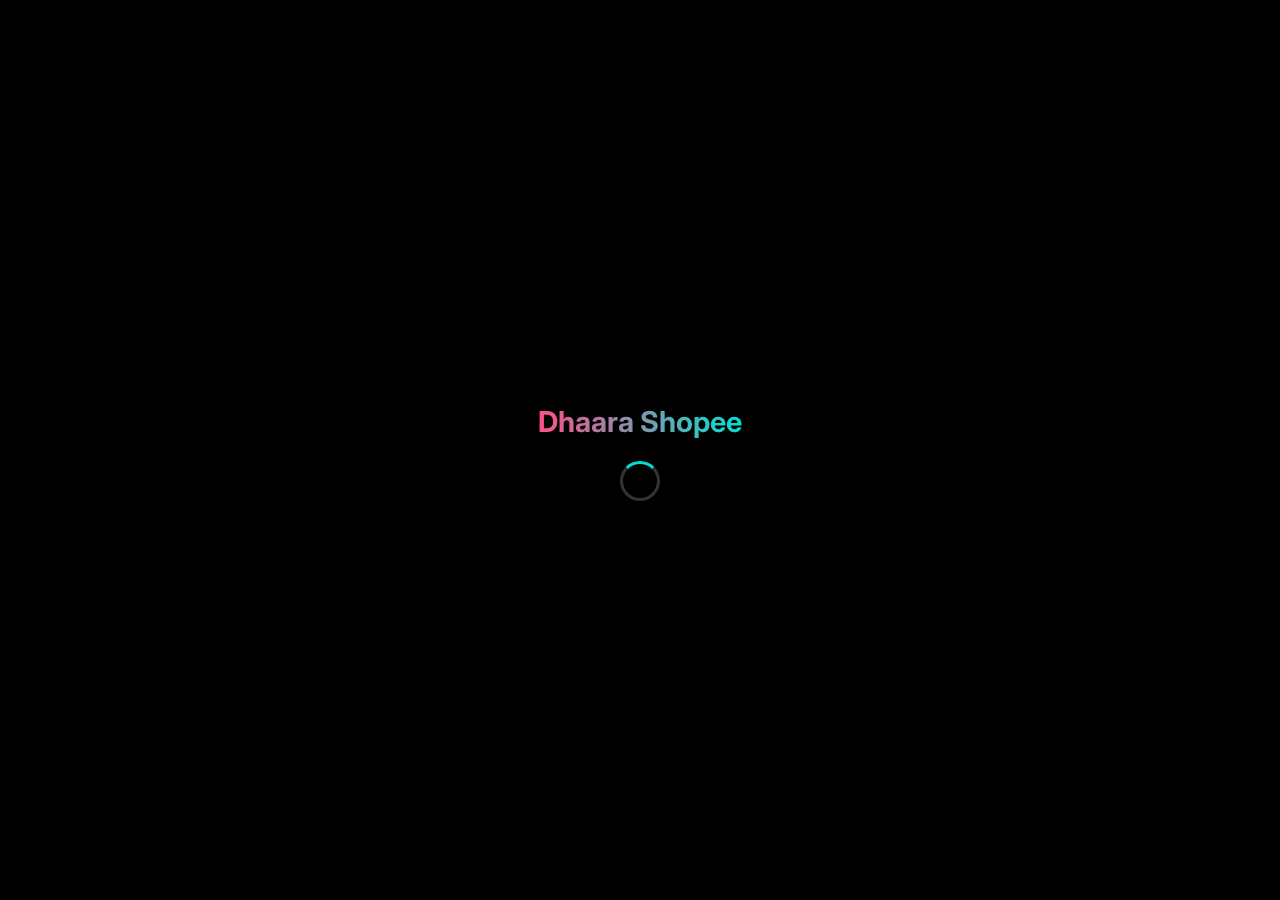
<file: index.html>
<!DOCTYPE html>
<html lang="en">
<head>
  <meta charset="UTF-8" />
  <meta name="viewport" content="width=device-width, initial-scale=1.0" />
  <title>Dhaara Shopee | Dropshipping Store</title>
  <link rel="stylesheet" href="style.css" />
  <link href="https://fonts.googleapis.com/css2?family=Inter:wght@400;600&family=Poppins:wght@400;700&display=swap" rel="stylesheet">
</head>

<body>
  <!-- 🌀 Preloader -->
  <div id="preloader">
    <div class="logo">Dhaara <span>Shopee</span></div>
    <div class="spinner"></div>
  </div>

  <!-- 🧭 Header -->
  <header class="sticky">
    <h1 class="logo">Dhaara <span>Shopee</span></h1>
    <nav>
      <a href="index.html" class="active">Home</a>
      <a href="about.html">About</a>
      <a href="products.html">Products</a>
      <a href="blog.html">Blog</a>
      <a href="contact.html">Contact</a>
    </nav>
  </header>

  <!-- 🌟 Hero Section -->
  <section class="hero">
    <h2>Empowering Your Dropshipping Journey</h2>
    <p>Sell high-quality products globally — fashion, gadgets, home décor, and more.</p>
    <a href="products.html" class="btn">Explore Products</a>
  </section>

  <footer>
    <p>© 2025 Dhaara Shopee. All rights reserved.</p>
  </footer>

  <script src="script.js"></script>
</body>
</html>
</file>
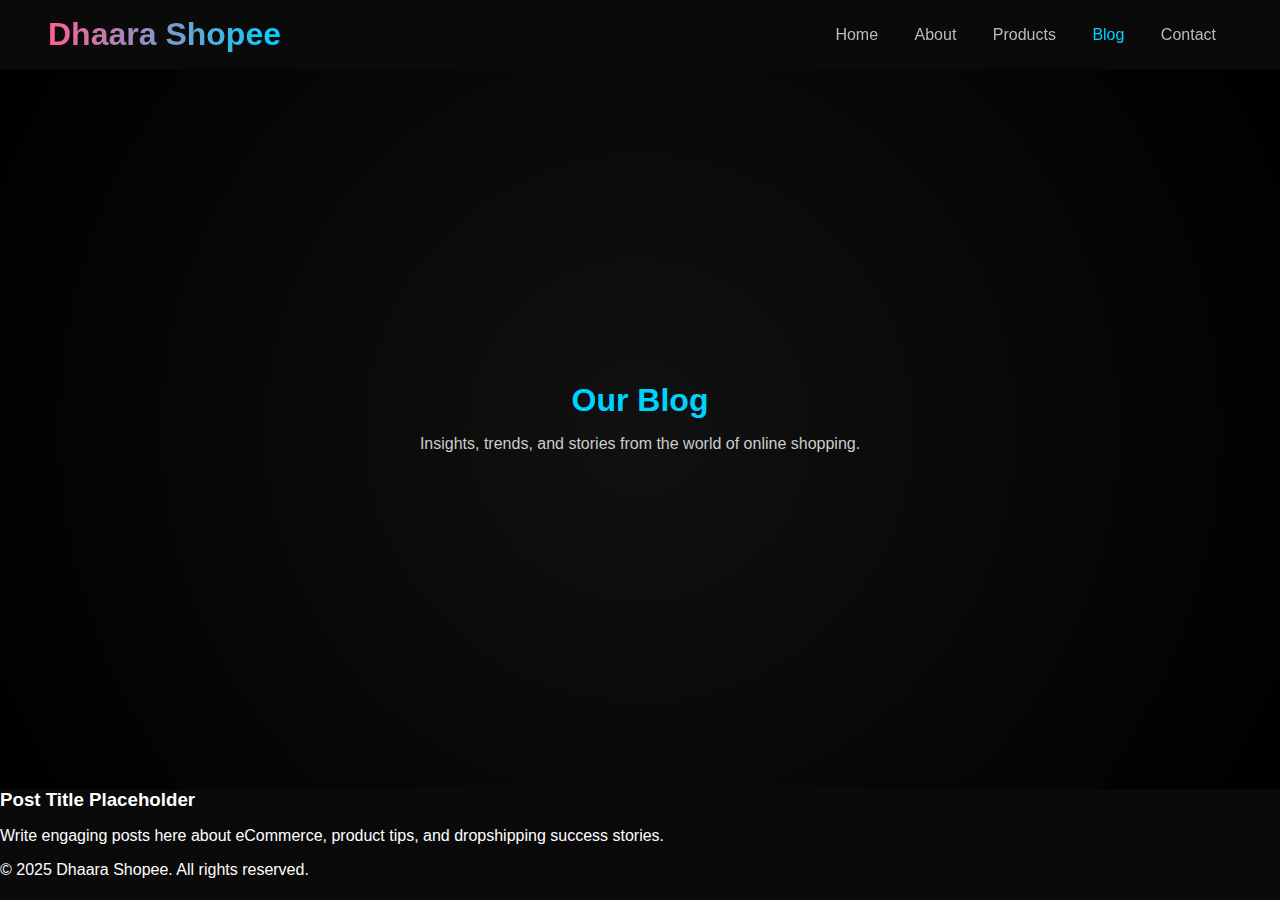
<file: blog.html>
<!DOCTYPE html>
<html lang="en">
<head>
  <meta charset="UTF-8" />
  <meta name="viewport" content="width=device-width, initial-scale=1.0" />
  <title>Blog | Dhaara Shopee</title>
  <link rel="stylesheet" href="css/style.css" />
</head>
<body>
  <header class="sticky">
    <h1 class="logo">Dhaara Shopee</h1>
    <nav>
      <a href="index.html">Home</a>
      <a href="about.html">About</a>
      <a href="products.html">Products</a>
      <a href="blog.html" class="active">Blog</a>
      <a href="contact.html">Contact</a>
    </nav>
  </header>

  <section class="hero small-hero">
    <h2>Our Blog</h2>
    <p>Insights, trends, and stories from the world of online shopping.</p>
  </section>

  <section class="content">
    <article class="blog-post">
      <h3>Post Title Placeholder</h3>
      <p>Write engaging posts here about eCommerce, product tips, and dropshipping success stories.</p>
    </article>
  </section>

  <footer>
    <p>© 2025 Dhaara Shopee. All rights reserved.</p>
  </footer>
</body>
</html>
</file>
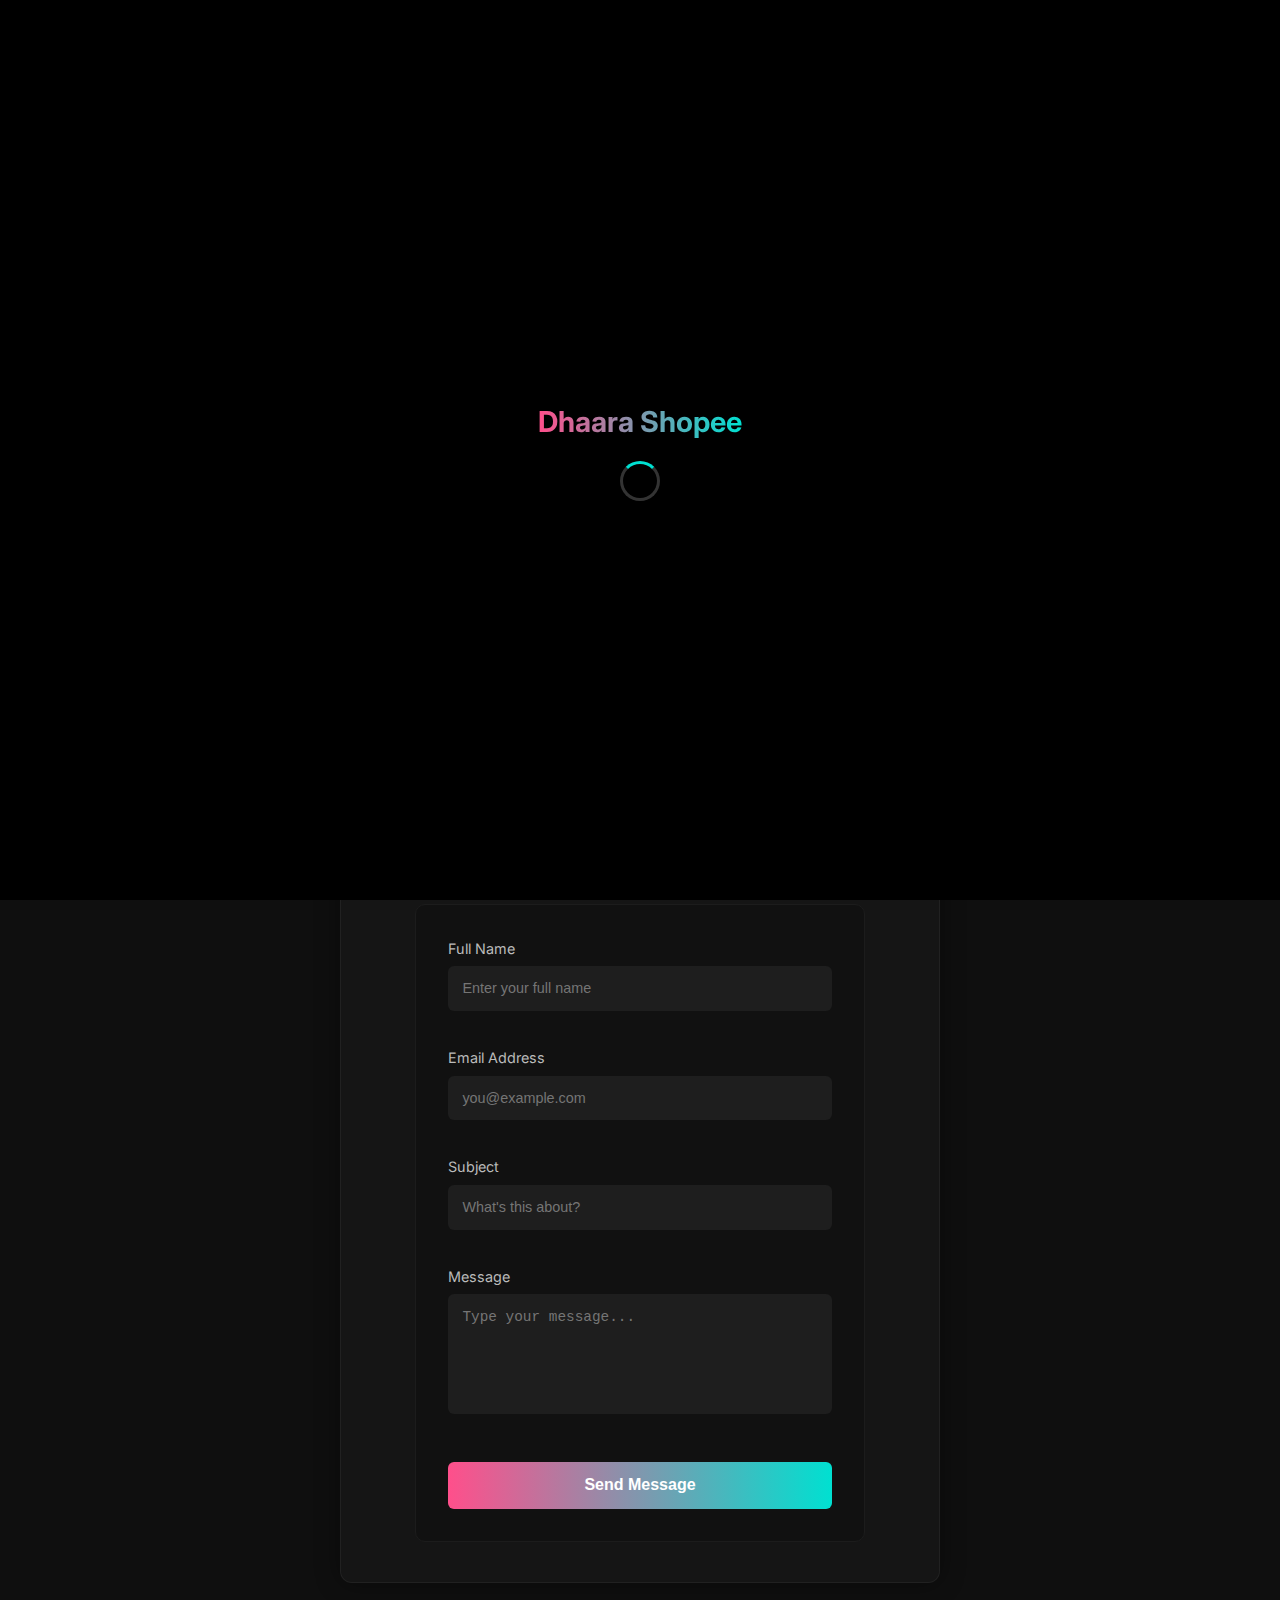
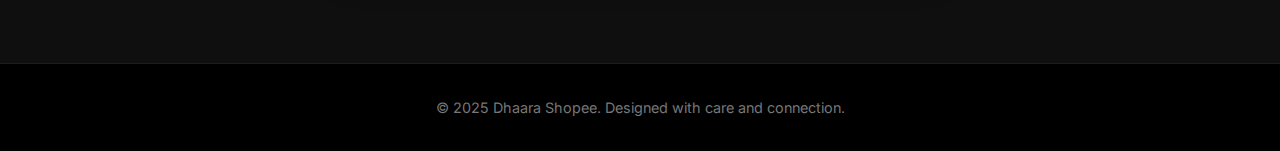
<file: contact.html>
<!DOCTYPE html>
<html lang="en">
<head>
  <meta charset="UTF-8" />
  <meta name="viewport" content="width=device-width, initial-scale=1.0" />
  <title>Contact Us | Dhaara Shopee</title>
  <meta name="description" content="Reach out to Dhaara Shopee — we're here to help with your shopping experience or any inquiries." />
  <link rel="stylesheet" href="style.css" />
  <link href="https://fonts.googleapis.com/css2?family=Inter:wght@400;600&family=Poppins:wght@600;700&display=swap" rel="stylesheet">
</head>

<body>
  <!-- Preloader -->
  <div id="preloader">
    <div class="logo">Dhaara <span>Shopee</span></div>
    <div class="spinner"></div>
  </div>

  <!-- Header -->
  <header>
    <div class="logo">Dhaara <span>Shopee</span></div>
    <nav>
      <a href="index.html">Home</a>
      <a href="about.html">About</a>
      <a href="products.html">Products</a>
      <a href="our-promise.html">Our Promise</a>
      <a href="blog.html">Blog</a>
      <a href="contact.html" class="active">Contact</a>
    </nav>
  </header>

  <!-- Hero -->
  <section class="hero">
    <h1>We’re Here to Help</h1>
    <p>Have a question or collaboration idea? Our team would love to hear from you.</p>
  </section>

  <!-- Contact Info -->
  <section class="content" style="text-align:center; padding:3rem 2rem;">
    <h2>Contact Information</h2>
    <div style="display:flex; justify-content:center; flex-wrap:wrap; gap:2rem; margin-top:2rem;">
      <div style="background:#161616; padding:1.5rem 2rem; border-radius:8px; min-width:250px;">
        <h3>📞 Call Us</h3>
        <p>+91 74064 09205</p>
      </div>
      <div style="background:#161616; padding:1.5rem 2rem; border-radius:8px; min-width:250px;">
        <h3>📧 Email</h3>
        <p>support@dhaarashopee.com</p>
      </div>
    </div>
  </section>

  <!-- Contact Form -->
  <section class="content" style="padding:5rem 2rem; display:flex; justify-content:center;">
    <div style="background:rgba(22,22,22,0.85); border:1px solid rgba(255,255,255,0.05); border-radius:12px; padding:2.5rem; max-width:600px; width:100%; box-shadow:0 0 25px rgba(0,0,0,0.4);">
      <h2 style="text-align:center; margin-bottom:1.5rem;">Send Us a Message</h2>
      <form id="contactForm" action="#" method="POST">
        <!-- Replace '#' with your Formspree URL later -->
        <div class="form-group" style="margin-bottom:1.2rem;">
          <label for="name" style="display:block; text-align:left; margin-bottom:0.4rem;">Full Name</label>
          <input type="text" id="name" name="name" placeholder="Enter your full name" required
            style="width:100%; padding:0.9rem; border:none; border-radius:6px; background:#1e1e1e; color:#fff;"/>
        </div>

        <div class="form-group" style="margin-bottom:1.2rem;">
          <label for="email" style="display:block; text-align:left; margin-bottom:0.4rem;">Email Address</label>
          <input type="email" id="email" name="email" placeholder="you@example.com" required
            style="width:100%; padding:0.9rem; border:none; border-radius:6px; background:#1e1e1e; color:#fff;"/>
        </div>

        <div class="form-group" style="margin-bottom:1.2rem;">
          <label for="subject" style="display:block; text-align:left; margin-bottom:0.4rem;">Subject</label>
          <input type="text" id="subject" name="subject" placeholder="What's this about?" required
            style="width:100%; padding:0.9rem; border:none; border-radius:6px; background:#1e1e1e; color:#fff;"/>
        </div>

        <div class="form-group" style="margin-bottom:1.5rem;">
          <label for="message" style="display:block; text-align:left; margin-bottom:0.4rem;">Message</label>
          <textarea id="message" name="message" rows="6" placeholder="Type your message..." required
            style="width:100%; padding:0.9rem; border:none; border-radius:6px; background:#1e1e1e; color:#fff; resize:none;"></textarea>
        </div>

        <div style="text-align:center;">
          <button type="submit" class="btn" 
            style="padding:0.9rem 2.5rem; border:none; border-radius:6px; background:linear-gradient(90deg,#ff4f8b,#00e0d1); color:white; font-weight:600; cursor:pointer; transition:0.3s;">
            Send Message
          </button>
        </div>
      </form>
    </div>
  </section>

  <!-- Footer -->
  <footer>
    <p>© 2025 Dhaara Shopee. Designed with care and connection.</p>
  </footer>

  <button id="backToTop" title="Go to top">↑</button>
  <script src="script.js"></script>
</body>
</html>
</file>
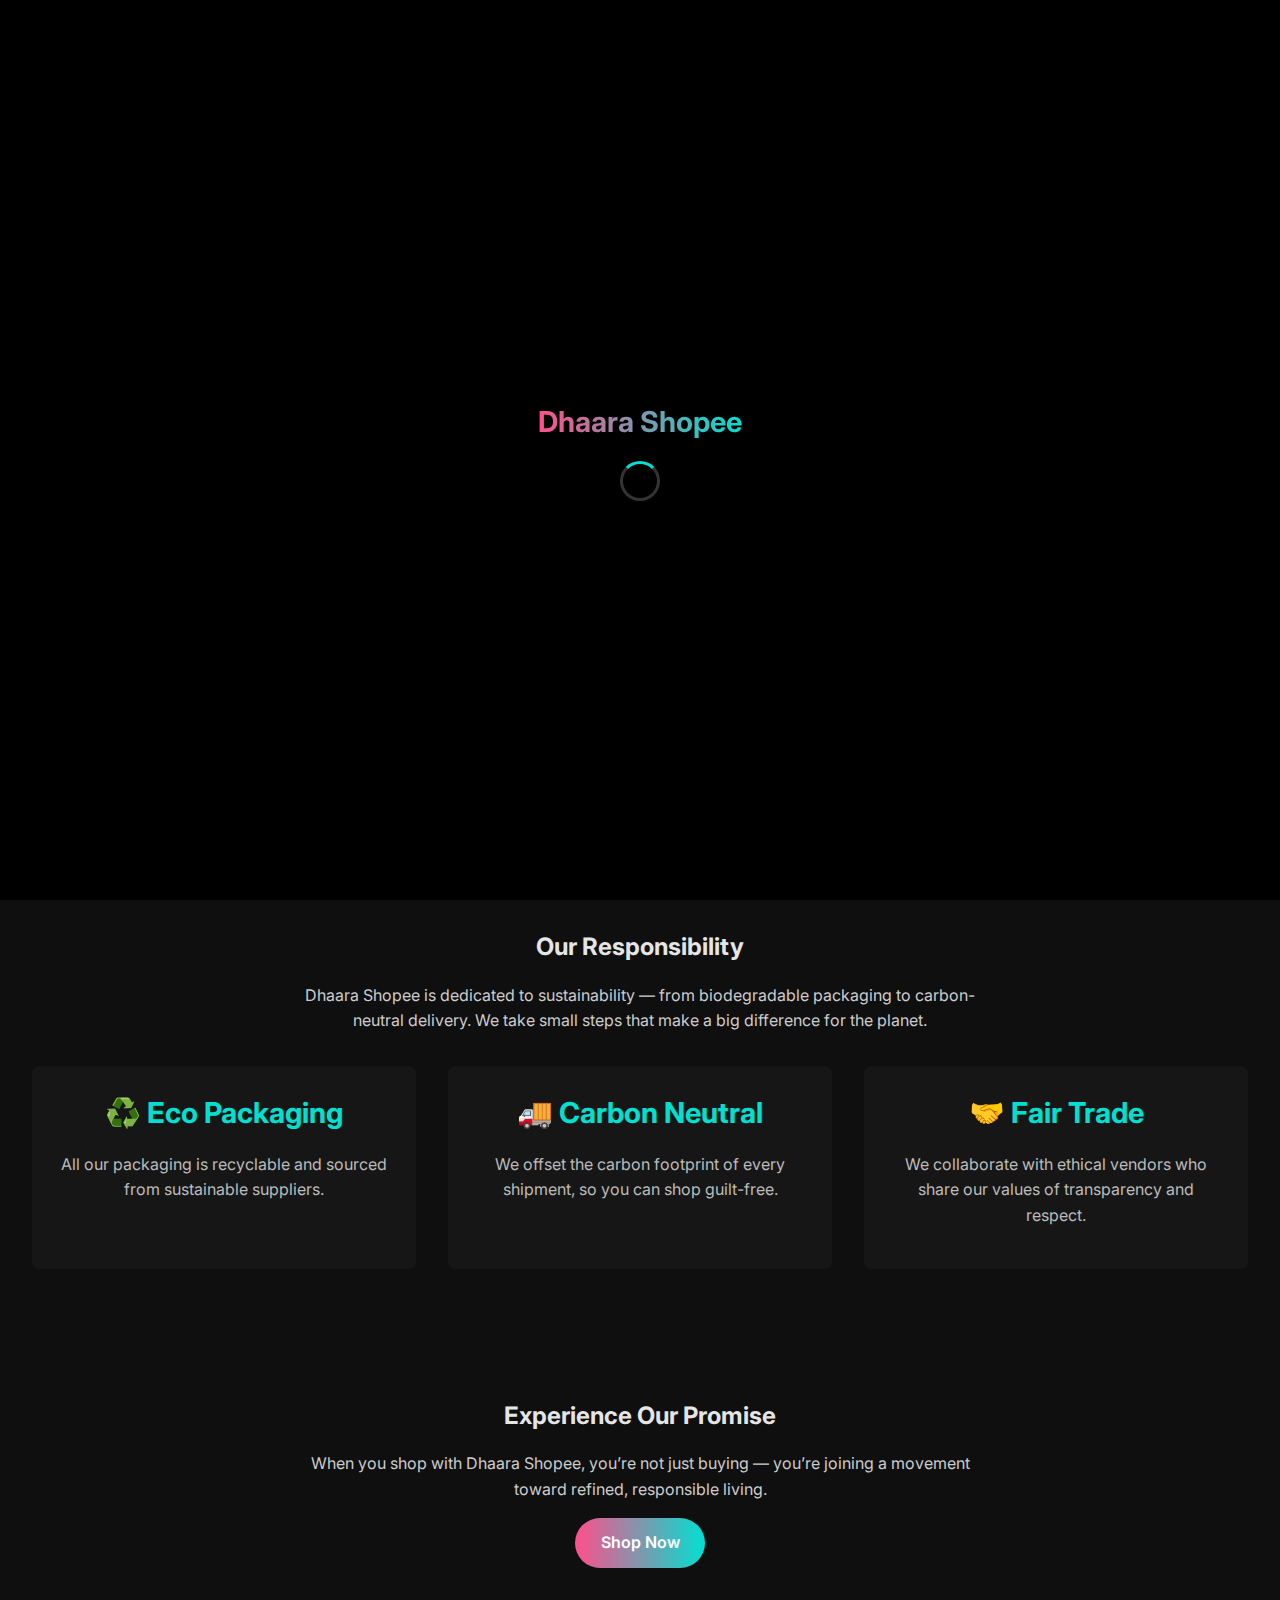
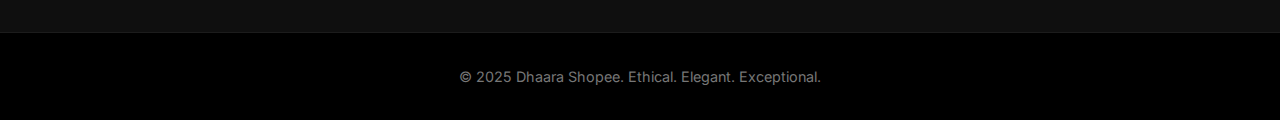
<file: our-promise.html>
<!DOCTYPE html>
<html lang="en">
<head>
  <meta charset="UTF-8" />
  <meta name="viewport" content="width=device-width, initial-scale=1.0" />
  <title>Our Promise | Dhaara Shopee</title>
  <meta name="description" content="At Dhaara Shopee, our promise is simple — quality craftsmanship, sustainable choices, and customer satisfaction. Discover how we redefine premium shopping." />
  <link rel="stylesheet" href="style.css" />
  <link href="https://fonts.googleapis.com/css2?family=Inter:wght@400;600&family=Poppins:wght@600;700&display=swap" rel="stylesheet">
</head>

<body>
  <!-- Preloader -->
  <div id="preloader">
    <div class="logo">Dhaara <span>Shopee</span></div>
    <div class="spinner"></div>
  </div>

  <!-- Header -->
  <header>
    <div class="logo">Dhaara <span>Shopee</span></div>
    <nav>
      <a href="index.html">Home</a>
      <a href="about.html">About</a>
      <a href="products.html">Products</a>
      <a href="our-promise.html" class="active">Our Promise</a>
      <a href="blog.html">Blog</a>
      <a href="contact.html">Contact</a>
    </nav>
  </header>

  <!-- Hero -->
  <section class="hero">
    <h1>Our Promise to You</h1>
    <p>We believe true luxury lies in trust, quality, and responsibility.  
    Every Dhaara Shopee product reflects our commitment to craftsmanship and care.</p>
  </section>

  <!-- Quality Assurance -->
  <section class="content" style="text-align:center; padding:4rem 2rem;">
    <h2>Quality You Can Feel</h2>
    <p style="max-width:750px; margin:1rem auto; color:#ccc;">
      From fabrics to finishes, each item undergoes multiple layers of quality testing.  
      Our artisans and designers ensure that every product embodies elegance and endurance.
    </p>

    <div style="display:grid; grid-template-columns:repeat(auto-fit,minmax(250px,1fr)); gap:2rem; margin-top:3rem;">
      <div class="value-card">
        <h3>🧵 Craftsmanship</h3>
        <p>Each product is made with meticulous attention to detail, ensuring timeless appeal and durability.</p>
      </div>
      <div class="value-card">
        <h3>🌿 Sustainability</h3>
        <p>We’re committed to using eco-friendly materials and supporting ethical sourcing practices.</p>
      </div>
      <div class="value-card">
        <h3>💖 Customer Care</h3>
        <p>Your satisfaction is at the heart of our mission. Our support team ensures a smooth experience — always.</p>
      </div>
    </div>
  </section>

  <!-- Sustainability Commitment -->
  <section class="content" style="text-align:center; padding:4rem 2rem;">
    <h2>Our Responsibility</h2>
    <p style="max-width:700px; margin:1rem auto; color:#ccc;">
      Dhaara Shopee is dedicated to sustainability — from biodegradable packaging to carbon-neutral delivery.  
      We take small steps that make a big difference for the planet.
    </p>

    <div style="display:grid; grid-template-columns:repeat(auto-fit,minmax(250px,1fr)); gap:2rem; margin-top:2rem;">
      <div style="background:#161616; padding:1.5rem; border-radius:8px;">
        <h3>♻️ Eco Packaging</h3>
        <p>All our packaging is recyclable and sourced from sustainable suppliers.</p>
      </div>
      <div style="background:#161616; padding:1.5rem; border-radius:8px;">
        <h3>🚚 Carbon Neutral</h3>
        <p>We offset the carbon footprint of every shipment, so you can shop guilt-free.</p>
      </div>
      <div style="background:#161616; padding:1.5rem; border-radius:8px;">
        <h3>🤝 Fair Trade</h3>
        <p>We collaborate with ethical vendors who share our values of transparency and respect.</p>
      </div>
    </div>
  </section>

  <!-- CTA -->
  <section class="content" style="text-align:center; padding:4rem 2rem;">
    <h2>Experience Our Promise</h2>
    <p style="max-width:700px; margin:1rem auto; color:#ccc;">
      When you shop with Dhaara Shopee, you’re not just buying — you’re joining a movement toward refined, responsible living.
    </p>
    <a href="products.html" class="btn">Shop Now</a>
  </section>

  <!-- Footer -->
  <footer>
    <p>© 2025 Dhaara Shopee. Ethical. Elegant. Exceptional.</p>
  </footer>

  <button id="backToTop" title="Go to top">↑</button>
  <script src="script.js"></script>
</body>
</html>
</file>
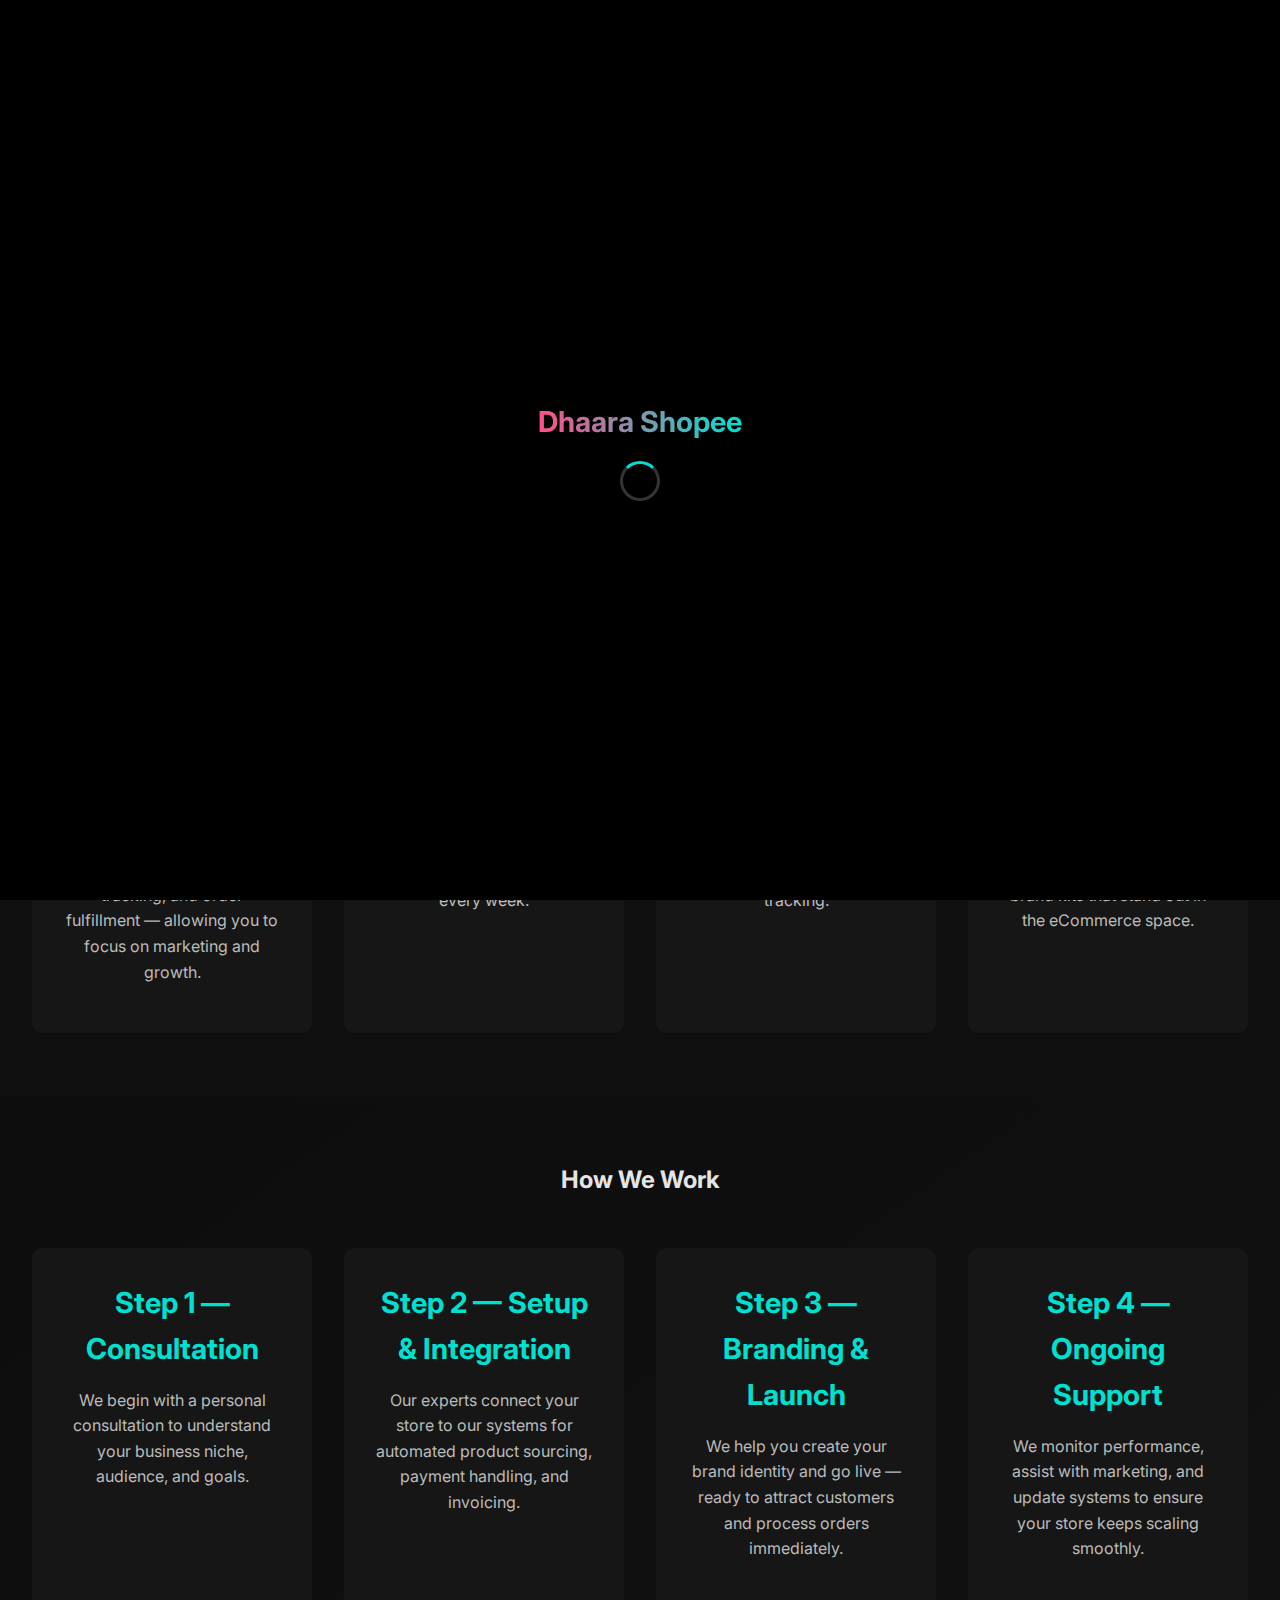
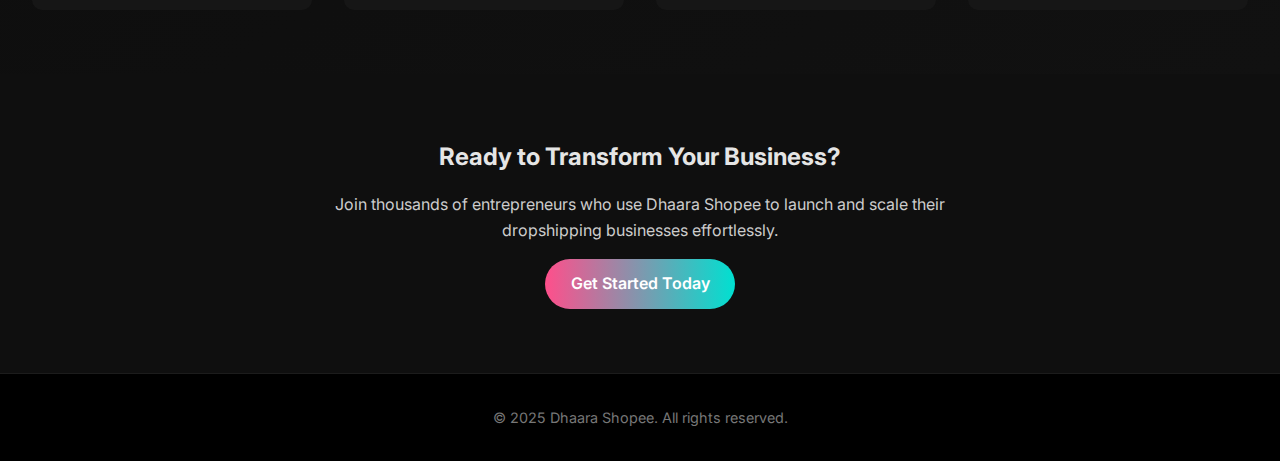
<file: services.html>
<!DOCTYPE html>
<html lang="en">
<head>
  <meta charset="UTF-8" />
  <meta name="viewport" content="width=device-width, initial-scale=1.0" />
  <title>Our Services | Dhaara Shopee</title>
  <meta name="description" content="Explore Dhaara Shopee’s dropshipping, automation, logistics, and branding services that empower your online business." />
  <link rel="stylesheet" href="style.css" />
  <link href="https://fonts.googleapis.com/css2?family=Inter:wght@400;600&family=Poppins:wght@600;700&display=swap" rel="stylesheet">
</head>

<body>
  <!-- Preloader -->
  <div id="preloader">
    <div class="logo">Dhaara <span>Shopee</span></div>
    <div class="spinner"></div>
  </div>

  <!-- Header -->
  <header>
    <div class="logo">Dhaara <span>Shopee</span></div>
    <nav>
      <a href="index.html">Home</a>
      <a href="about.html">About</a>
      <a href="services.html" class="active">Services</a>
      <a href="products.html">Products</a>
      <a href="blog.html">Blog</a>
      <a href="contact.html">Contact</a>
    </nav>
  </header>

  <!-- Hero Section -->
  <section class="hero">
    <h1>Empowering Your Business with Smart Solutions</h1>
    <p>Explore our complete range of services — from product sourcing to automation and brand growth.</p>
  </section>

  <!-- Service Overview -->
  <section class="content" style="padding:4rem 2rem;">
    <h2 style="text-align:center;">Our Core Services</h2>
    <p style="text-align:center; color:#ccc; max-width:700px; margin:1rem auto;">
      We provide everything you need to run a successful dropshipping business — technology, logistics, and creative branding.
    </p>

    <div style="display:grid; grid-template-columns:repeat(auto-fit,minmax(250px,1fr)); gap:2rem; margin-top:3rem;">
      <div style="background:#161616; padding:2rem; border-radius:10px;">
        <h3>🛒 Dropshipping Management</h3>
        <p>We handle supplier partnerships, inventory tracking, and order fulfillment — allowing you to focus on marketing and growth.</p>
      </div>

      <div style="background:#161616; padding:2rem; border-radius:10px;">
        <h3>🤖 Automation Tools</h3>
        <p>From order syncing to payment processing, we automate every step of your business — saving you hours every week.</p>
      </div>

      <div style="background:#161616; padding:2rem; border-radius:10px;">
        <h3>📦 Global Logistics</h3>
        <p>Partner with trusted global couriers for faster, more reliable international shipping and delivery tracking.</p>
      </div>

      <div style="background:#161616; padding:2rem; border-radius:10px;">
        <h3>🎨 Brand Design & Identity</h3>
        <p>Our creative team builds logos, color schemes, and brand kits that stand out in the eCommerce space.</p>
      </div>
    </div>
  </section>

  <!-- Detailed Service Process -->
  <section class="content" style="padding:4rem 2rem; background:linear-gradient(145deg,#0d0d0d,#111);">
    <h2 style="text-align:center;">How We Work</h2>
    <div style="display:grid; grid-template-columns:repeat(auto-fit,minmax(280px,1fr)); gap:2rem; margin-top:3rem;">
      <div style="background:#161616; padding:2rem; border-radius:10px;">
        <h3>Step 1 — Consultation</h3>
        <p>We begin with a personal consultation to understand your business niche, audience, and goals.</p>
      </div>
      <div style="background:#161616; padding:2rem; border-radius:10px;">
        <h3>Step 2 — Setup & Integration</h3>
        <p>Our experts connect your store to our systems for automated product sourcing, payment handling, and invoicing.</p>
      </div>
      <div style="background:#161616; padding:2rem; border-radius:10px;">
        <h3>Step 3 — Branding & Launch</h3>
        <p>We help you create your brand identity and go live — ready to attract customers and process orders immediately.</p>
      </div>
      <div style="background:#161616; padding:2rem; border-radius:10px;">
        <h3>Step 4 — Ongoing Support</h3>
        <p>We monitor performance, assist with marketing, and update systems to ensure your store keeps scaling smoothly.</p>
      </div>
    </div>
  </section>

  <!-- CTA -->
  <section class="content" style="text-align:center; padding:4rem 2rem;">
    <h2>Ready to Transform Your Business?</h2>
    <p style="max-width:700px; margin:1rem auto; color:#ccc;">Join thousands of entrepreneurs who use Dhaara Shopee to launch and scale their dropshipping businesses effortlessly.</p>
    <a href="contact.html" class="btn">Get Started Today</a>
  </section>

  <!-- Footer -->
  <footer>
    <p>© 2025 Dhaara Shopee. All rights reserved.</p>
  </footer>

  <button id="backToTop" title="Go to top">↑</button>

  <script src="script.js"></script>
</body>
</html>
</file>
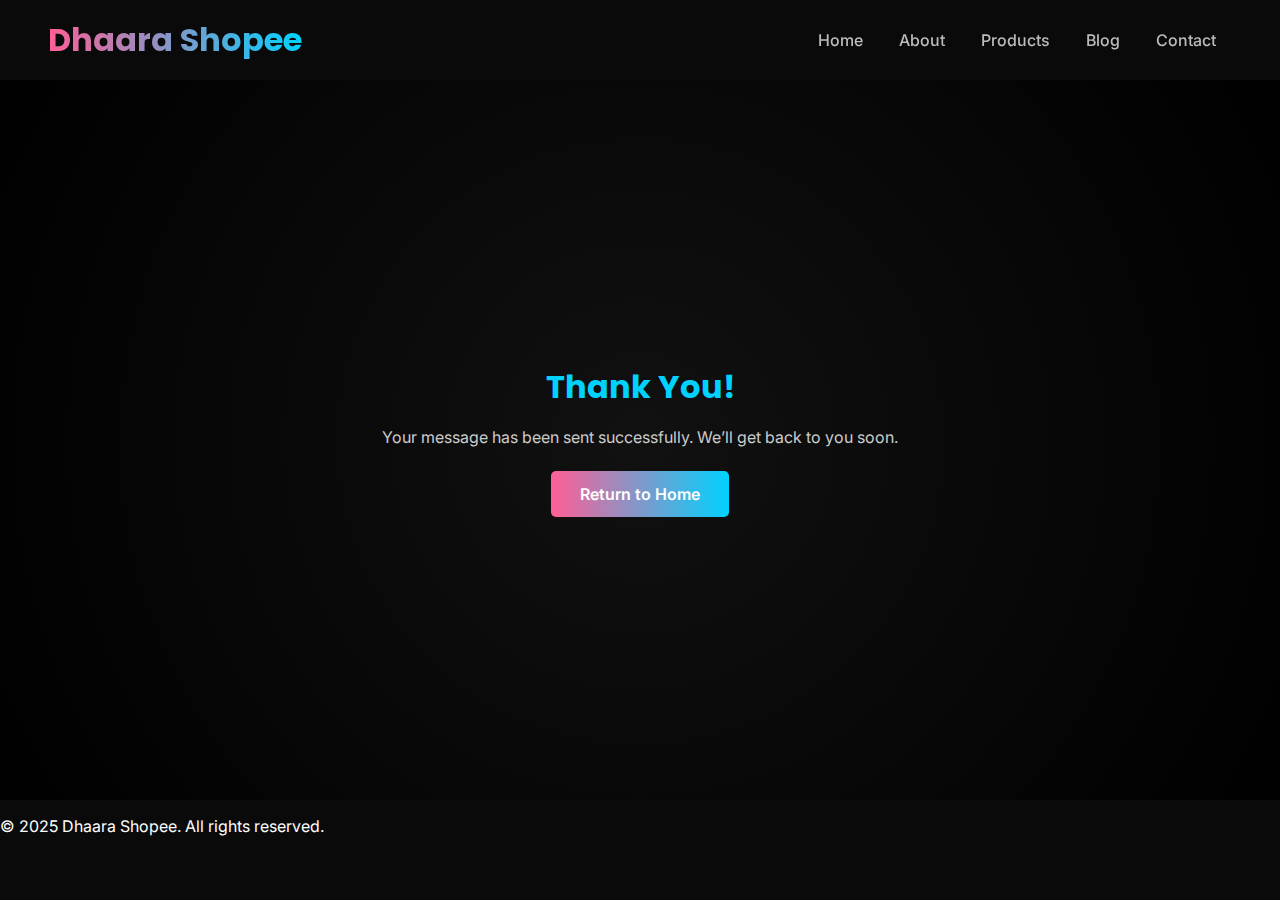
<file: thankyou.html>
<!DOCTYPE html>
<html lang="en">
<head>
  <meta charset="UTF-8" />
  <meta name="viewport" content="width=device-width, initial-scale=1.0" />
  <title>Thank You | Dhaara Shopee</title>
  <link rel="stylesheet" href="css/style.css" />
  <link href="https://fonts.googleapis.com/css2?family=Inter:wght@400;600&family=Poppins:wght@400;700&display=swap" rel="stylesheet">
</head>
<body>
  <header class="sticky">
    <h1 class="logo">Dhaara Shopee</h1>
    <nav>
      <a href="index.html">Home</a>
      <a href="about.html">About</a>
      <a href="products.html">Products</a>
      <a href="blog.html">Blog</a>
      <a href="contact.html">Contact</a>
    </nav>
  </header>

  <section class="hero small-hero">
    <h2>Thank You!</h2>
    <p>Your message has been sent successfully. We’ll get back to you soon.</p>
    <a href="index.html" class="btn">Return to Home</a>
  </section>

  <footer>
    <p>© 2025 Dhaara Shopee. All rights reserved.</p>
  </footer>
</body>
</html>
</file>
<file: css/style.css>
/* === Base Theme === */
:root {
  --bg: #0a0a0a;
  --text: #fff;
  --accent: #00d2ff;
  --gradient: linear-gradient(90deg, #ff5f95, #00d2ff);
}

body {
  margin: 0;
  font-family: 'Inter', sans-serif;
  background: var(--bg);
  color: var(--text);
  overflow-x: hidden;
}

a { color: var(--accent); text-decoration: none; }
h1, h2, h3 { font-family: 'Poppins', sans-serif; margin: 0; }

/* === Preloader === */
#preloader {
  position: fixed;
  inset: 0;
  background: #0a0a0a;
  display: flex;
  justify-content: center;
  align-items: center;
  flex-direction: column;
  z-index: 9999;
  transition: opacity 0.6s ease;
}

#preloader.hidden {
  opacity: 0;
  pointer-events: none;
}

#preloader .logo {
  font-size: 1.8rem;
  background: var(--gradient);
  -webkit-background-clip: text;
  -webkit-text-fill-color: transparent;
  margin-bottom: 1.2rem;
}

#preloader .spinner {
  width: 45px;
  height: 45px;
  border: 3px solid rgba(255,255,255,0.1);
  border-top: 3px solid var(--accent);
  border-radius: 50%;
  animation: spin 1s linear infinite;
}

@keyframes spin {
  0% { transform: rotate(0deg); }
  100% { transform: rotate(360deg); }
}

/* === Header === */
header {
  display: flex;
  justify-content: space-between;
  align-items: center;
  padding: 1rem 3rem;
  position: sticky;
  top: 0;
  background: rgba(10,10,10,0.9);
  backdrop-filter: blur(10px);
  z-index: 100;
}

header .logo {
  background: var(--gradient);
  -webkit-background-clip: text;
  -webkit-text-fill-color: transparent;
}

nav a {
  margin: 0 1rem;
  font-weight: 500;
  color: #bbb;
}

nav a.active, nav a:hover {
  color: var(--accent);
}

/* === Hero Section === */
.hero {
  display: flex;
  justify-content: center;
  align-items: center;
  height: 80vh;
  text-align: center;
  flex-direction: column;
  padding: 0 1rem;
  background: radial-gradient(circle at center, #111 0%, #000 100%);
}

.hero h2 {
  font-size: 2rem;
  margin-bottom: 1rem;
  color: var(--accent);
  animation: fadeInUp 1s ease;
}

.hero p {
  max-width: 600px;
  color: #ccc;
  margin: 0 auto 1.5rem;
  animation: fadeInUp 1.4s ease;
}

.btn {
  background: var(--gradient);
  border: none;
  padding: 0.8rem 1.8rem;
  color: #fff;
  border-radius: 5px;
  font-weight: 600;
  cursor: pointer;
  transition: transform 0.3s ease;
}
.btn:hover { transform: scale(1.05); }

/* === Floating Buttons === */
#backToTop {
  position: fixed;
  bottom: 30px;
  right: 30px;
  background: var(--gradient);
  color: #fff;
  border: none;
  border-radius: 50%;
  width: 45px;
  height: 45px;
  font-size: 1.2rem;
  cursor: pointer;
  display: none;
  justify-content: center;
  align-items: center;
  box-shadow: 0 0 15px rgba(0,0,0,0.4);
  z-index: 1000;
}
#chatWidget {
  position: fixed;
  bottom: 30px;
  left: 30px;
  background: var(--gradient);
  width: 50px;
  height: 50px;
  border-radius: 50%;
  color: #fff;
  display: flex;
  align-items: center;
  justify-content: center;
  cursor: pointer;
  font-size: 1.4rem;
  box-shadow: 0 0 15px rgba(0,0,0,0.4);
  transition: transform 0.3s;
  z-index: 1000;
}

/* === Newsletter Popup === */
.popup {
  position: fixed;
  inset: 0;
  background: rgba(0,0,0,0.8);
  display: flex;
  justify-content: center;
  align-items: center;
  z-index: 10000;
  transition: opacity 0.5s ease;
}
.popup.hidden { visibility: hidden; opacity: 0; }
.popup-content {
  background: #141414;
  padding: 2rem;
  border-radius: 8px;
  text-align: center;
  max-width: 400px;
  box-shadow: 0 0 20px rgba(0,0,0,0.5);
  position: relative;
}
.popup-content input {
  width: 80%;
  padding: 0.6rem;
  margin-bottom: 1rem;
  border: none;
  border-radius: 5px;
  background: #1a1a1a;
  color: #fff;
}
#closePopup {
  position: absolute;
  top: 10px;
  right: 15px;
  cursor: pointer;
  color: #fff;
  font-size: 1rem;
}

/* Animations */
@keyframes fadeInUp {
  from { opacity: 0; transform: translateY(20px); }
  to { opacity: 1; transform: translateY(0); }
}
</file>
<file: style.css>
/* =========================================
   DHAARA SHOPEE - MODERN DARK THEME
   Author: Dhaara Shopee Web Design
   ========================================= */

/* --- Global Reset --- */
* {
  margin: 0;
  padding: 0;
  box-sizing: border-box;
}

body {
  font-family: 'Inter', sans-serif;
  background-color: #0a0a0a;
  color: #e5e5e5;
  line-height: 1.6;
  overflow-x: hidden;
}

/* --- Preloader --- */
#preloader {
  position: fixed;
  inset: 0;
  background: #000;
  display: flex;
  flex-direction: column;
  justify-content: center;
  align-items: center;
  z-index: 9999;
}

#preloader .logo {
  font-size: 1.8rem;
  font-weight: 700;
  background: linear-gradient(90deg, #ff4f8b, #00e0d1);
  -webkit-background-clip: text;
  -webkit-text-fill-color: transparent;
  margin-bottom: 1rem;
}

.spinner {
  border: 3px solid rgba(255, 255, 255, 0.2);
  border-top: 3px solid #00e0d1;
  border-radius: 50%;
  width: 40px;
  height: 40px;
  animation: spin 1s linear infinite;
}

@keyframes spin {
  0% { transform: rotate(0deg); }
  100% { transform: rotate(360deg); }
}

/* --- Header --- */
header {
  display: flex;
  justify-content: space-between;
  align-items: center;
  padding: 1.2rem 5%;
  background: rgba(0, 0, 0, 0.95);
  border-bottom: 1px solid #1c1c1c;
  position: sticky;
  top: 0;
  z-index: 100;
}

header .logo {
  font-family: 'Poppins', sans-serif;
  font-size: 1.6rem;
  font-weight: 700;
  color: #fff;
}

header .logo span {
  background: linear-gradient(90deg, #ff4f8b, #00e0d1);
  -webkit-background-clip: text;
  -webkit-text-fill-color: transparent;
}

nav a {
  color: #ccc;
  text-decoration: none;
  margin: 0 15px;
  font-weight: 500;
  transition: 0.3s;
}

nav a:hover,
nav a.active {
  color: #00e0d1;
}

/* --- Hero Section --- */
.hero {
  text-align: center;
  padding: 6rem 2rem;
  background: linear-gradient(180deg, #111, #000);
}

.hero h2, .hero h1 {
  font-family: 'Poppins', sans-serif;
  font-size: 2.2rem;
  background: linear-gradient(90deg, #ff4f8b, #00e0d1);
  -webkit-background-clip: text;
  -webkit-text-fill-color: transparent;
  margin-bottom: 1rem;
}

.hero p {
  font-size: 1rem;
  color: #bbb;
  margin-bottom: 2rem;
  max-width: 700px;
  margin-left: auto;
  margin-right: auto;
}

.btn {
  display: inline-block;
  background: linear-gradient(90deg, #ff4f8b, #00e0d1);
  color: #fff;
  padding: 0.75rem 1.6rem;
  border: none;
  border-radius: 30px;
  text-decoration: none;
  font-weight: 600;
  transition: 0.3s;
}

.btn:hover {
  transform: scale(1.05);
  opacity: 0.9;
}

/* --- Content Sections --- */
.content {
  padding: 4rem 8%;
  background: #0f0f0f;
  text-align: center;
}

.content h3 {
  color: #00e0d1;
  font-size: 1.8rem;
  margin-bottom: 1rem;
}

.content p {
  max-width: 800px;
  margin: 0 auto 1rem;
  color: #bbb;
}

/* --- Product Grid --- */
.product-grid {
  display: grid;
  grid-template-columns: repeat(auto-fit, minmax(250px, 1fr));
  gap: 2rem;
  padding: 4rem 8%;
}

.product-card {
  background: #111;
  border: 1px solid #1c1c1c;
  border-radius: 10px;
  text-align: center;
  padding: 1.5rem;
  transition: transform 0.3s ease, border-color 0.3s ease;
}

.product-card:hover {
  transform: translateY(-5px);
  border-color: #00e0d1;
}

.product-card img {
  width: 100%;
  border-radius: 10px;
  margin-bottom: 1rem;
}

.product-card h3 {
  font-size: 1.1rem;
  margin-bottom: 0.5rem;
  color: #00e0d1;
}

/* --- Blog --- */
.blog-container {
  max-width: 900px;
  margin: 0 auto;
  padding: 3rem 1.5rem 5rem;
}

.blog-post {
  background: #111;
  border-radius: 12px;
  overflow: hidden;
  box-shadow: 0 0 20px rgba(0, 0, 0, 0.4);
  margin-bottom: 3rem;
  border-left: 3px solid #00e0d1;
  transition: all 0.4s ease;
}

.blog-post:hover {
  transform: translateY(-5px);
  border-left-color: #ff4f8b;
}

.blog-post img {
  width: 100%;
  display: block;
  border-bottom: 1px solid #222;
}

.blog-post h2 {
  color: #00e0d1;
  font-size: 1.6rem;
  margin: 1rem 1.5rem 0.5rem;
  font-family: 'Poppins', sans-serif;
}

.blog-post p {
  color: #bbb;
  margin: 0.5rem 1.5rem;
  line-height: 1.7;
}

.blog-post em {
  display: block;
  color: #888;
  font-size: 0.9rem;
  margin: 0.5rem 1.5rem;
}

.blog-post .btn {
  display: inline-block;
  margin: 1rem 1.5rem 1.5rem;
  background: linear-gradient(90deg, #ff4f8b, #00e0d1);
  color: #fff;
  padding: 0.6rem 1.4rem;
  border-radius: 30px;
  text-decoration: none;
  font-size: 0.9rem;
  font-weight: 600;
  transition: 0.3s ease;
}

.blog-post .btn:hover {
  opacity: 0.9;
  transform: scale(1.05);
}

/* --- Contact Form --- */
.contact-section {
  text-align: center;
  padding: 5rem 1rem;
  background: linear-gradient(180deg, #0d0d0d, #000);
}

.contact-section h2 {
  font-size: 2rem;
  background: linear-gradient(90deg, #ff4f8b, #00e0d1);
  -webkit-background-clip: text;
  -webkit-text-fill-color: transparent;
  margin-bottom: 1rem;
}

.contact-section p {
  color: #bbb;
  margin-bottom: 2rem;
}

form {
  background: #111;
  padding: 2rem;
  border-radius: 10px;
  max-width: 450px;
  margin: 0 auto;
  border: 1px solid #1c1c1c;
  text-align: left;
}

label {
  display: block;
  color: #bbb;
  font-size: 0.9rem;
  margin-bottom: 5px;
}

input,
textarea {
  width: 100%;
  padding: 10px;
  margin-bottom: 1rem;
  border-radius: 5px;
  border: 1px solid #333;
  background: #0a0a0a;
  color: #e5e5e5;
  font-size: 0.9rem;
}

textarea {
  resize: none;
  height: 120px;
}

button {
  width: 100%;
  background: linear-gradient(90deg, #ff4f8b, #00e0d1);
  border: none;
  padding: 0.8rem;
  color: #fff;
  border-radius: 5px;
  font-size: 1rem;
  cursor: pointer;
  transition: 0.3s;
}

button:hover {
  opacity: 0.85;
}

/* --- Footer --- */
footer {
  text-align: center;
  padding: 2rem;
  background: #000;
  border-top: 1px solid #1c1c1c;
  color: #777;
  font-size: 0.9rem;
}

/* --- Responsive --- */
@media (max-width: 768px) {
  nav a {
    margin: 0 8px;
  }

  .hero h2, .hero h1 {
    font-size: 1.8rem;
  }

  .product-grid {
    grid-template-columns: 1fr;
  }

  .blog-post h2 {
    font-size: 1.3rem;
  }

  .blog-post p {
    font-size: 0.95rem;
  }

  .btn {
    font-size: 0.85rem;
  }
}
/* ============================
   BACK TO TOP BUTTON
============================ */
#backToTop {
  display: none;
  position: fixed;
  bottom: 25px;
  right: 25px;
  z-index: 99;
  font-size: 22px;
  border: none;
  outline: none;
  background: linear-gradient(90deg, #ff4f8b, #00e0d1);
  color: white;
  cursor: pointer;
  padding: 12px 16px;
  border-radius: 50%;
  transition: all 0.3s ease;
  box-shadow: 0 0 15px rgba(0, 224, 209, 0.5);
}

#backToTop:hover {
  transform: scale(1.1);
  box-shadow: 0 0 25px rgba(255, 79, 139, 0.7);
}
</file>
